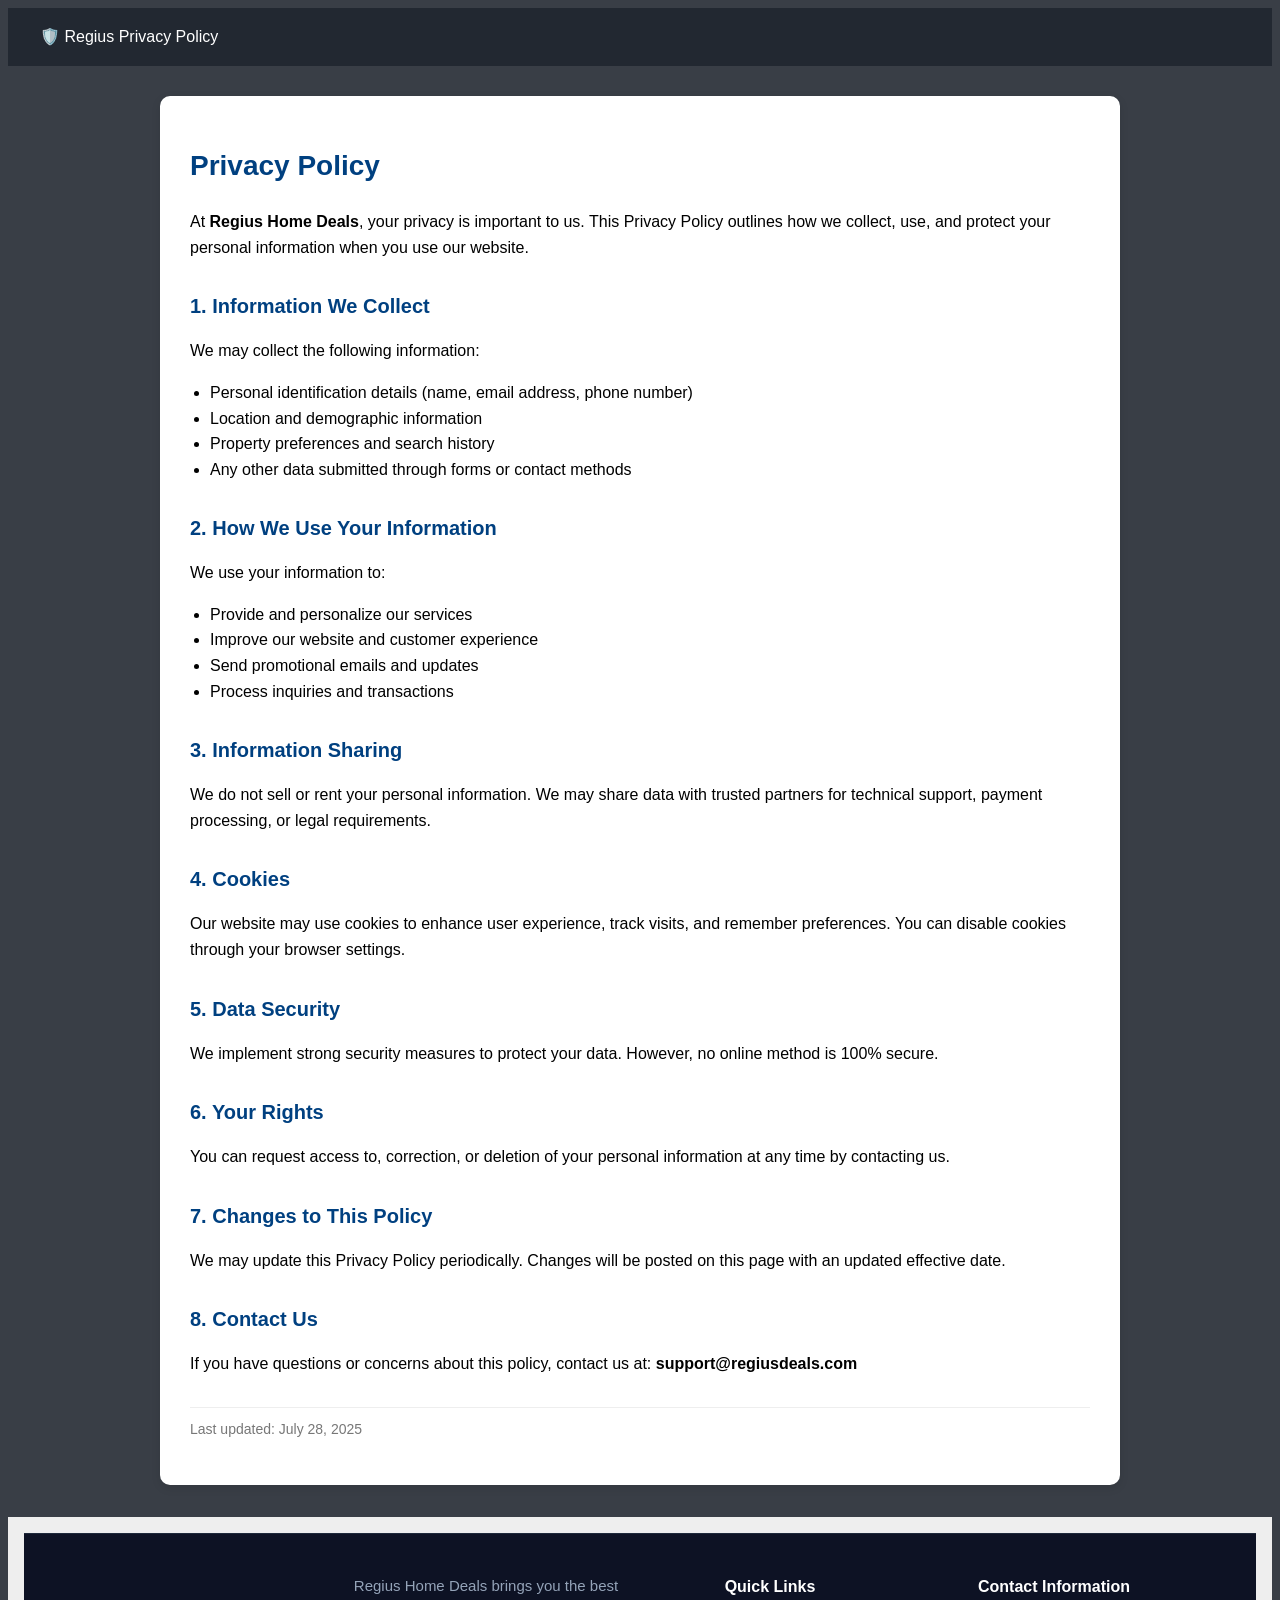
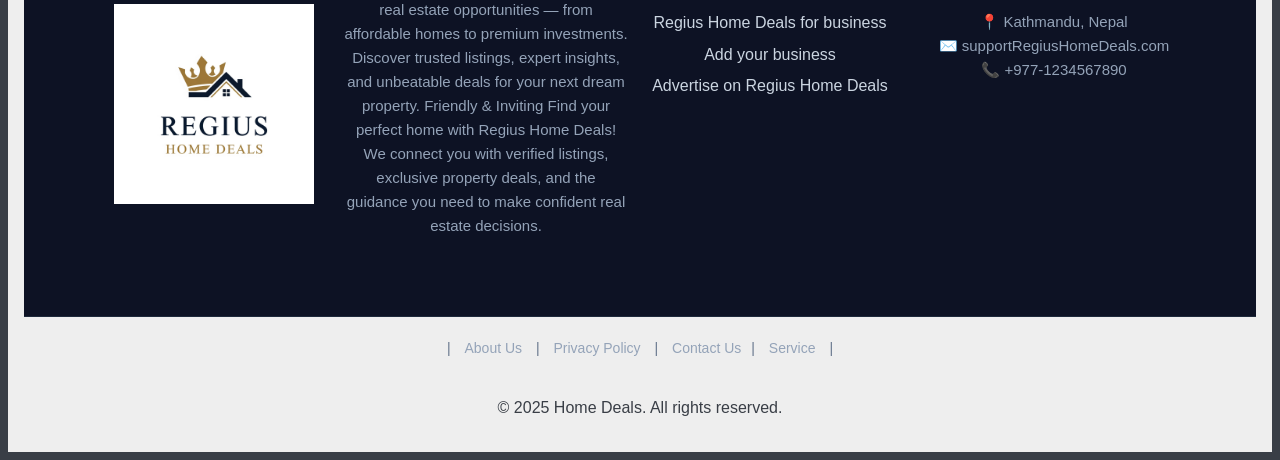
<file: Privacy Policy.html>
<!DOCTYPE html>
<html lang="en">
<head>
  <meta charset="UTF-8" />
  <meta name="viewport" content="width=device-width, initial-scale=1.0"/>
  <title>Privacy Policy | Regius Home Deals</title>
  <link rel="icon" href="logo2.png" type="image/x-icon" />
  <style>
    /* Base styles */
    body {
  font-family: 'Segoe UI', sans-serif;
  line-height: 1.6;
  background: #393E46;
}

header {
  background: #222831;
  color: white;
  padding: 1rem 2rem;
  display: flex;
  justify-content: space-between;
  align-items: center;
}

.container {
  width: 90%;
  max-width: 900px;
  margin: 30px auto;
  background: #fff;
  padding: 30px;
  border-radius: 10px;
  box-shadow: 0 3px 10px rgba(0, 0, 0, 0.1);
}

h1 {
  color: #004080;
  font-size: 28px;
  margin-bottom: 20px;
}

h2 {
  font-size: 20px;
  color: #004080;
  margin-top: 30px;
  margin-bottom: 10px;
}

p, ul {
  margin-bottom: 15px;
}

ul {
  padding-left: 20px;
}

.last-updated {
  font-size: 14px;
  color: #777;
  margin-top: 30px;
  border-top: 1px solid #eee;
  padding-top: 10px;
}

/* Responsive */
@media (max-width: 600px) {
  header {
    font-size: 18px;
  }

  .container {
    padding: 20px;
  }

  h1 {
    font-size: 24px;
  }

  h2 {
    font-size: 18px;
  }
}
footer {
  text-align: center;
  padding: 1rem;
  background-color: #EEEEEE;
  color: #393E46;
  margin-top: 2rem;
}

.footer-bottom {
  text-align: center;
  padding: 20px;
  border-top: 1px solid #1e293b;
  font-size: 14px;
  color: #64748b;
}

.footer-bottom a {
  color: #94a3b8;
  margin: 0 10px;
  text-decoration: none;
}

.footer-bottom a:hover {
  color: #38bdf8;
}

.footer {
  display: flex;
  flex-wrap: wrap;
  justify-content: space-between;
  padding: 40px 60px;
  background-color: #0d1224;
  border-top: 1px solid #1e293b;
}

.footer-column {
  flex: 1;
  min-width: 250px;
  margin-bottom: 20px;
}

.footer-logo {
  font-size: 24px;
  font-weight: bold;
  color: #ffffff;
  margin-bottom: 10px;
}

.footer-description {
  max-width: 300px;
  font-size: 15px;
  line-height: 1.6;
  color: #94a3b8;
}

.footer-title {
  font-weight: 600;
  margin-bottom: 10px;
  color: #ffffff;
}

.footer-links a {
  display: block;
  color: #cbd5e1;
  text-decoration: none;
  margin: 6px 0;
  transition: color 0.3s;
}

.footer-links a:hover {
  color: #38bdf8;
}

.footer-contact {
  font-size: 15px;
  line-height: 1.6;
  color: #94a3b8;
}

.social-icons {
  margin-top: 10px;
}

.social-icons a {
  margin-right: 10px;
  font-size: 20px;
  color: #cbd5e1;
  text-decoration: none;
  transition: color 0.3s;
  }

  </style>
</head>
<body>

  <header>
    <div class="logo">🛡️ Regius Privacy Policy</div>
  </header>

  <main class="container">
    <h1>Privacy Policy</h1>

    <p>At <strong>Regius Home Deals</strong>, your privacy is important to us. This Privacy Policy outlines how we collect, use, and protect your personal information when you use our website.</p>

    <h2>1. Information We Collect</h2>
    <p>We may collect the following information:</p>
    <ul>
      <li>Personal identification details (name, email address, phone number)</li>
      <li>Location and demographic information</li>
      <li>Property preferences and search history</li>
      <li>Any other data submitted through forms or contact methods</li>
    </ul>

    <h2>2. How We Use Your Information</h2>
    <p>We use your information to:</p>
    <ul>
      <li>Provide and personalize our services</li>
      <li>Improve our website and customer experience</li>
      <li>Send promotional emails and updates</li>
      <li>Process inquiries and transactions</li>
    </ul>

    <h2>3. Information Sharing</h2>
    <p>We do not sell or rent your personal information. We may share data with trusted partners for technical support, payment processing, or legal requirements.</p>

    <h2>4. Cookies</h2>
    <p>Our website may use cookies to enhance user experience, track visits, and remember preferences. You can disable cookies through your browser settings.</p>

    <h2>5. Data Security</h2>
    <p>We implement strong security measures to protect your data. However, no online method is 100% secure.</p>

    <h2>6. Your Rights</h2>
    <p>You can request access to, correction, or deletion of your personal information at any time by contacting us.</p>

    <h2>7. Changes to This Policy</h2>
    <p>We may update this Privacy Policy periodically. Changes will be posted on this page with an updated effective date.</p>

    <h2>8. Contact Us</h2>
    <p>If you have questions or concerns about this policy, contact us at: <strong>support@regiusdeals.com</strong></p>

    <p class="last-updated">Last updated: July 28, 2025</p>
  </main>
  <footer>
    <div class="footer">
        <div class="footer-logo">
            <img src="logo2.png" alt="Logo" height="200px" style="margin-bottom: 20px; padding: 30px;">
        </div>
        <!-- Column 1 -->
        <div class="footer-column">
          <div class="footer-description">
            Regius Home Deals brings you the best real estate opportunities — from affordable homes to premium
            investments. Discover trusted listings, expert insights, and unbeatable deals for your next dream property.
            Friendly & Inviting Find your perfect home with Regius Home Deals! We connect you with verified listings, exclusive property deals, and the guidance you need to make confident real estate decisions.
          </div>
        </div>

        <!-- Column 2 -->
        <div class="footer-column">
            <div class="footer-title">Quick Links</div>
            <div class="footer-links">
                <a href="#">Regius Home Deals for business</a>
                <a href="#">Add your business</a>
                <a href="#">Advertise on Regius Home Deals</a>
            </div>
        </div>

        <!-- Column 3 -->
        <div class="footer-column">
            <div class="footer-title">Contact Information</div>
            <div class="footer-contact">
                📍 Kathmandu, Nepal<br>
                ✉️ supportRegiusHomeDeals.com<br>
                📞 +977-1234567890<br>
                <div class="social-icons">
                    <a href="#"><i class="fab fa-facebook"></i></a>
                    <a href="#"><i class="fab fa-youtube"></i></a>
                    <a href="#"><i class="fab fa-instagram"></i></a>
                    <a href="#"><i class="fab fa-tiktok"></i></a>
                </div>
            </div>
        </div>
    </div>


    <!-- Bottom Footer -->
    <div class="footer-bottom">|
        <a href="Aboutus.html">About Us</a> |
        <a href="Privacy Policy.html">Privacy Policy</a> |
        <a href="contact.html">Contact Us</a>|
        <a href="Services.html">Service</a> |
    </div>
  <p>&copy; 2025 Home Deals. All rights reserved.</p>
</footer>

</body>
</html>
</file>
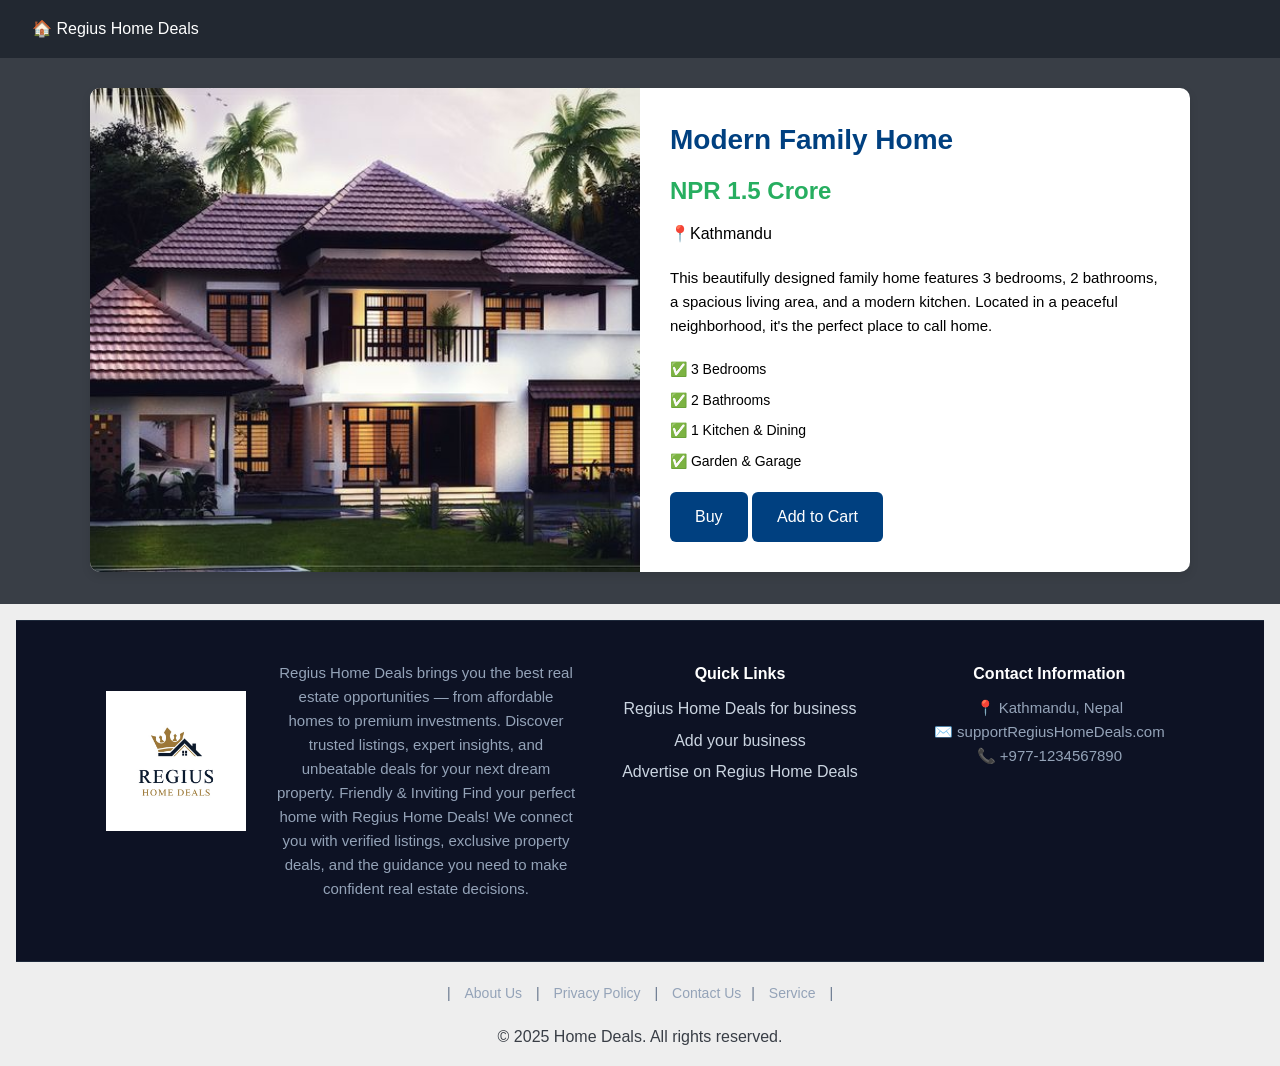
<file: Viewdetails.html>
<!DOCTYPE html>
<html lang="en">
<head>
  <meta charset="UTF-8" />
  <meta name="viewport" content="width=device-width, initial-scale=1.0"/>
  <title>View Details | Regius Home Deals</title>
  <link rel="icon" href="logo2.png" type="image/x-icon" />
  <link href="https://fonts.googleapis.com/css2?family=Roboto:wght@400;600&display=swap" rel="stylesheet">
</head>
<style>
  /* Reset & Base */
* {
  margin: 0;
  padding: 0;
  box-sizing: border-box;
}

body {
  font-family: 'Segoe UI', sans-serif;
  line-height: 1.6;
  background: #393E46;
}

header {
  background: #222831;
  color: white;
  padding: 1rem 2rem;
  display: flex;
  justify-content: space-between;
  align-items: center;
}

.container {
  width: 90%;
  max-width: 1100px;
  margin: 30px auto;
}

/* Details Card */
.details-card {
  display: flex;
  flex-wrap: wrap;
  background-color: white;
  border-radius: 10px;
  overflow: hidden;
  box-shadow: 0 4px 10px rgba(0, 0, 0, 0.1);
}

.details-image {
  flex: 1 1 50%;
  min-width: 300px;
  max-height: 500px;
  overflow: hidden;
}

.details-image img {
  width: 100%;
  height: 100%;
  object-fit: cover;
}

.details-content {
  flex: 1 1 50%;
  padding: 30px;
}

.details-content h1 {
  font-size: 28px;
  color: #004080;
  margin-bottom: 10px;
}

.price {
  font-size: 24px;
  color: #27ae60;
  font-weight: 600;
  margin-bottom: 10px;
}

.location {
  font-size: 16px;
  margin-bottom: 20px;
}

.description {
  font-size: 15px;
  margin-bottom: 20px;
  line-height: 1.6;
}

.features {
  list-style: none;
  padding-left: 0;
  margin-bottom: 20px;
}

.features li {
  margin-bottom: 8px;
  font-size: 14px;
}

/* Button */
.btn {
  display: inline-block;
  padding: 12px 25px;
  background-color: #004080;
  color: white;
  text-decoration: none;
  font-size: 16px;
  border-radius: 6px;
  transition: background-color 0.3s ease;
}

.btn:hover {
  background-color: #002f5f;
}

/* Responsive */
@media (max-width: 768px) {
  .details-card {
    flex-direction: column;
  }

  .details-image,
  .details-content {
    flex: 1 1 100%;
  }

  .details-content {
    padding: 20px;
  }
}
footer {
  text-align: center;
  padding: 1rem;
  background-color: #EEEEEE;
  color: #393E46;
  margin-top: 2rem;
}

.footer-bottom {
  text-align: center;
  padding: 20px;
  border-top: 1px solid #1e293b;
  font-size: 14px;
  color: #64748b;
}

.footer-bottom a {
  color: #94a3b8;
  margin: 0 10px;
  text-decoration: none;
}

.footer-bottom a:hover {
  color: #38bdf8;
}

.footer {
  display: flex;
  flex-wrap: wrap;
  justify-content: space-between;
  padding: 40px 60px;
  background-color: #0d1224;
  border-top: 1px solid #1e293b;
}

.footer-column {
  flex: 1;
  min-width: 250px;
  margin-bottom: 20px;
}

.footer-logo {
  font-size: 24px;
  font-weight: bold;
  color: #ffffff;
  margin-bottom: 10px;
}

.footer-description {
  max-width: 300px;
  font-size: 15px;
  line-height: 1.6;
  color: #94a3b8;
}

.footer-title {
  font-weight: 600;
  margin-bottom: 10px;
  color: #ffffff;
}

.footer-links a {
  display: block;
  color: #cbd5e1;
  text-decoration: none;
  margin: 6px 0;
  transition: color 0.3s;
}

.footer-links a:hover {
  color: #38bdf8;
}

.footer-contact {
  font-size: 15px;
  line-height: 1.6;
  color: #94a3b8;
}

.social-icons {
  margin-top: 10px;
}

.social-icons a {
  margin-right: 10px;
  font-size: 20px;
  color: #cbd5e1;
  text-decoration: none;
}
</style>
<body>

  <header>
    <div class="logo">🏠 Regius Home Deals</div>
  </header>

  <main class="container">
    <div class="details-card">
      <div class="details-image">
        <img src="Modern Family Home.jpg" alt="Modern House">
      </div>
      <div class="details-content">
        <h1>Modern Family Home</h1>
        <p class="price">NPR 1.5 Crore</p>
        <p class="location">📍Kathmandu</p>
        <p class="description">
          This beautifully designed family home features 3 bedrooms, 2 bathrooms, a spacious living area,
          and a modern kitchen. Located in a peaceful neighborhood, it's the perfect place to call home.
        </p>
        <ul class="features">
          <li>✅ 3 Bedrooms</li>
          <li>✅ 2 Bathrooms</li>
          <li>✅ 1 Kitchen & Dining</li>
          <li>✅ Garden & Garage</li>
        </ul>
        <a href="cart.html" class="btn">Buy</a>
        <a href="Wishlist.html" class="btn">Add to Cart</a>
      </div>
    </div>
  </main>
  <footer>
    <div class="footer">
        <div class="footer-logo">
            <img src="logo2.png" alt="Logo" height="200px" style="margin-bottom: 20px; padding: 30px;">
        </div>
        <!-- Column 1 -->
        <div class="footer-column">
          <div class="footer-description">
            Regius Home Deals brings you the best real estate opportunities — from affordable homes to premium
            investments. Discover trusted listings, expert insights, and unbeatable deals for your next dream property.
            Friendly & Inviting Find your perfect home with Regius Home Deals! We connect you with verified listings, exclusive property deals, and the guidance you need to make confident real estate decisions.
          </div>
        </div>

        <!-- Column 2 -->
        <div class="footer-column">
            <div class="footer-title">Quick Links</div>
            <div class="footer-links">
                <a href="#">Regius Home Deals for business</a>
                <a href="#">Add your business</a>
                <a href="#">Advertise on Regius Home Deals</a>
            </div>
        </div>

        <!-- Column 3 -->
        <div class="footer-column">
            <div class="footer-title">Contact Information</div>
            <div class="footer-contact">
                📍 Kathmandu, Nepal<br>
                ✉️ supportRegiusHomeDeals.com<br>
                📞 +977-1234567890<br>
                <div class="social-icons">
                    <a href="#"><i class="fab fa-facebook"></i></a>
                    <a href="#"><i class="fab fa-youtube"></i></a>
                    <a href="#"><i class="fab fa-instagram"></i></a>
                    <a href="#"><i class="fab fa-tiktok"></i></a>
                </div>
            </div>
        </div>
    </div>


    <!-- Bottom Footer -->
    <div class="footer-bottom">|
        <a href="Aboutus.html">About Us</a> |
        <a href="Privacy Policy.html">Privacy Policy</a> |
        <a href="contact.html">Contact Us</a>|
        <a href="Services.html">Service</a> |
    </div>
  <p>&copy; 2025 Home Deals. All rights reserved.</p>
</footer>

</body>
</html>
</file>
